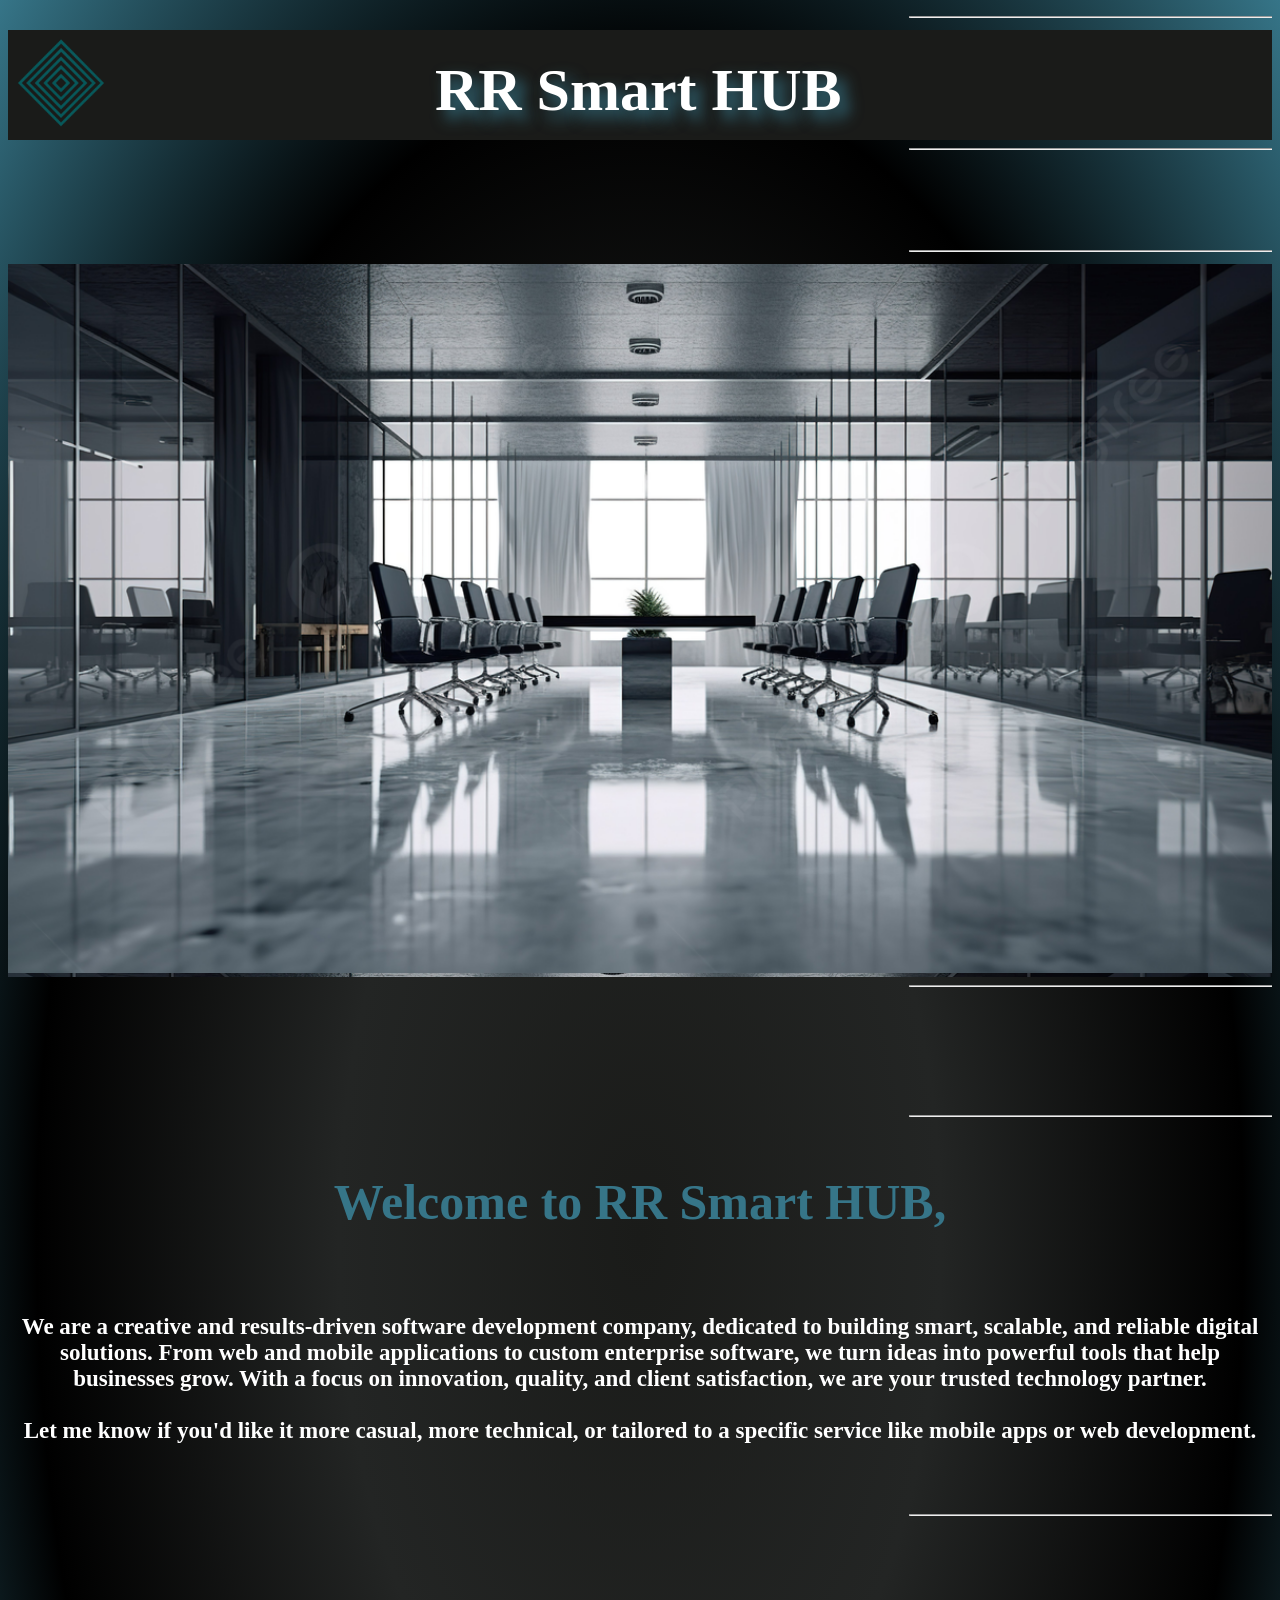
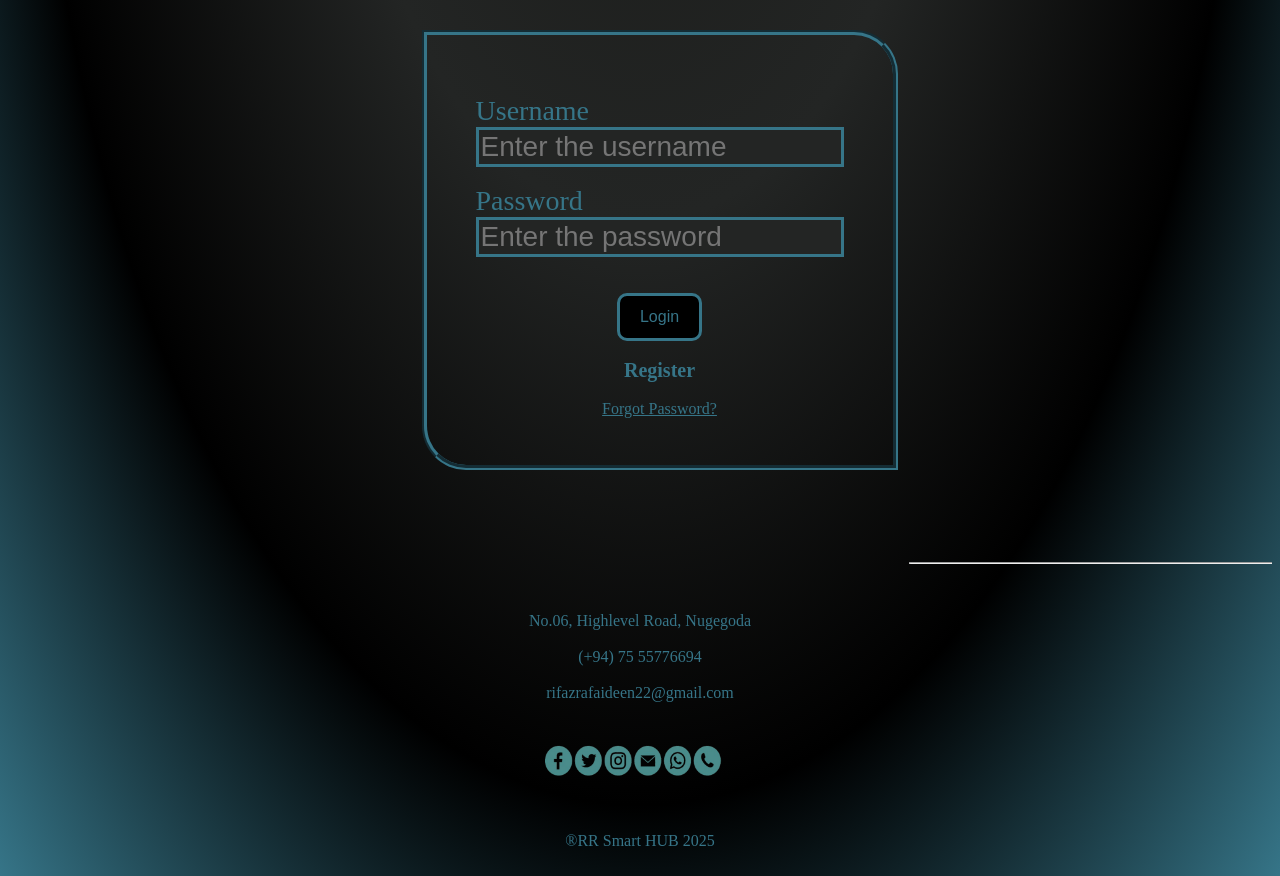
<file: index.html>
<!DOCTYPE html>
<html>
<head>
	<link rel="stylesheet" type="text/css" href="index.css">
	<title>RR Smart HUB</title>
	<link rel="website icon" type=png href=rra.png>
</head>
<body>
<marquee behavior="slide" scrollamount="25">
<hr id=hr>
</marquee>
<table width=100% bgcolor="#1a1b19">
	<tr>
		<th colspan="2"><div id=logo>
	<a href=index.html>
		<img width=100 src=RRA.png>
	</a>
		</div></th>
		<th><div id=title>
			<center><h1><font color="white">RR Smart HUB</font></h1>
		</div>
		</th>
	</tr>
</table>
<marquee behavior="slide" scrollamount="25">
<hr id=hr>
</marquee>
<br>
<br>
<marquee behavior="slide" scrollamount="25" >
<table width=100%>
		<tr>
			<th></th><th></th>
			<th id=home>
				<a href='index.html' class=btn>Home</a> &nbsp;  
				<a href="index2.html" class=btn>Contact</a> &nbsp;
				<a href='index3.html' class=btn>About us</a></th>
		</tr>
</table>
</marquee>
<br>
<br>
<marquee behavior="slide" scrollamount="25">
<hr id=hr>
</marquee>
<div id=bgimage>
	<img id=skills src="company.png" width=100%>
</div>
<marquee behavior="slide" scrollamount="25">
<hr id=hr>
</marquee>	
<br>
<br>
<br>
<br>
<br>
<br>
<br>
<marquee behavior="slide" scrollamount="25">
<hr id=hr>
</marquee>
<br>
<table width=100%>
	<tr>
		<th colspan="2">
			<h2>Welcome to RR Smart HUB,</h2><br>
<p id=intro>We are a creative and results-driven software development company, dedicated to building smart, scalable, and reliable digital solutions. From web and mobile applications to custom enterprise software, we turn ideas into powerful tools that help businesses grow. With a focus on innovation, quality, and client satisfaction, we are your trusted technology partner.<br><br>

Let me know if you'd like it more casual, more technical, or tailored to a specific service like mobile apps or web development.</p>
		</th>
	</tr>
</table>
<br>
<br>
<marquee behavior="slide" scrollamount="25">
<hr id=hr>
<div id=div_2>
</marquee>	
</div>
<form method="post" action="DBMS.php">
<div id=div_1>
<fieldset id=f1>
	<br>
	<label id='user' class='log'>Username</label>
	<input type="text" id='user' class="logborder" name="username" style="border: solid;" placeholder="Enter the username"/>
	<br>
	<br>
	<label id='pass' class='log'>Password </label>
	<input type="Password" id="pass" class="logborder" name="password" style="border: solid; background-color: #232524;" placeholder="Enter the password" />
	<br>
	<br>
	<br>
	<center>
	<input id=submit type='submit' value='Login'/>
	<br>
	<br>
	<b>
	<a href="register.html" id=reg target="blanck" title="To Create a new account">Register</a>
	</b>
	<br>
	<br>
	<a href='https://www.youtube.com' id='log'>Forgot Password?</a>
</div>
</fieldset>
</form>
<br>
<br>
<br>
<br>
<br>
<br>
<br>
<marquee behavior="slide" scrollamount="25">
<hr id=hr>
</marquee>
<br>
<br>
<br>
<font id=address><center>No.06, Highlevel Road, Nugegoda<br><br>
						 (+94) 75 55776694<br><br>
						rifazrafaideen22@gmail.com<br>
						<img src="contact.png" width="15%"><br>
					&reg;RR Smart HUB 2025</font>
<br>
<br>
</body>

</html>
</file>
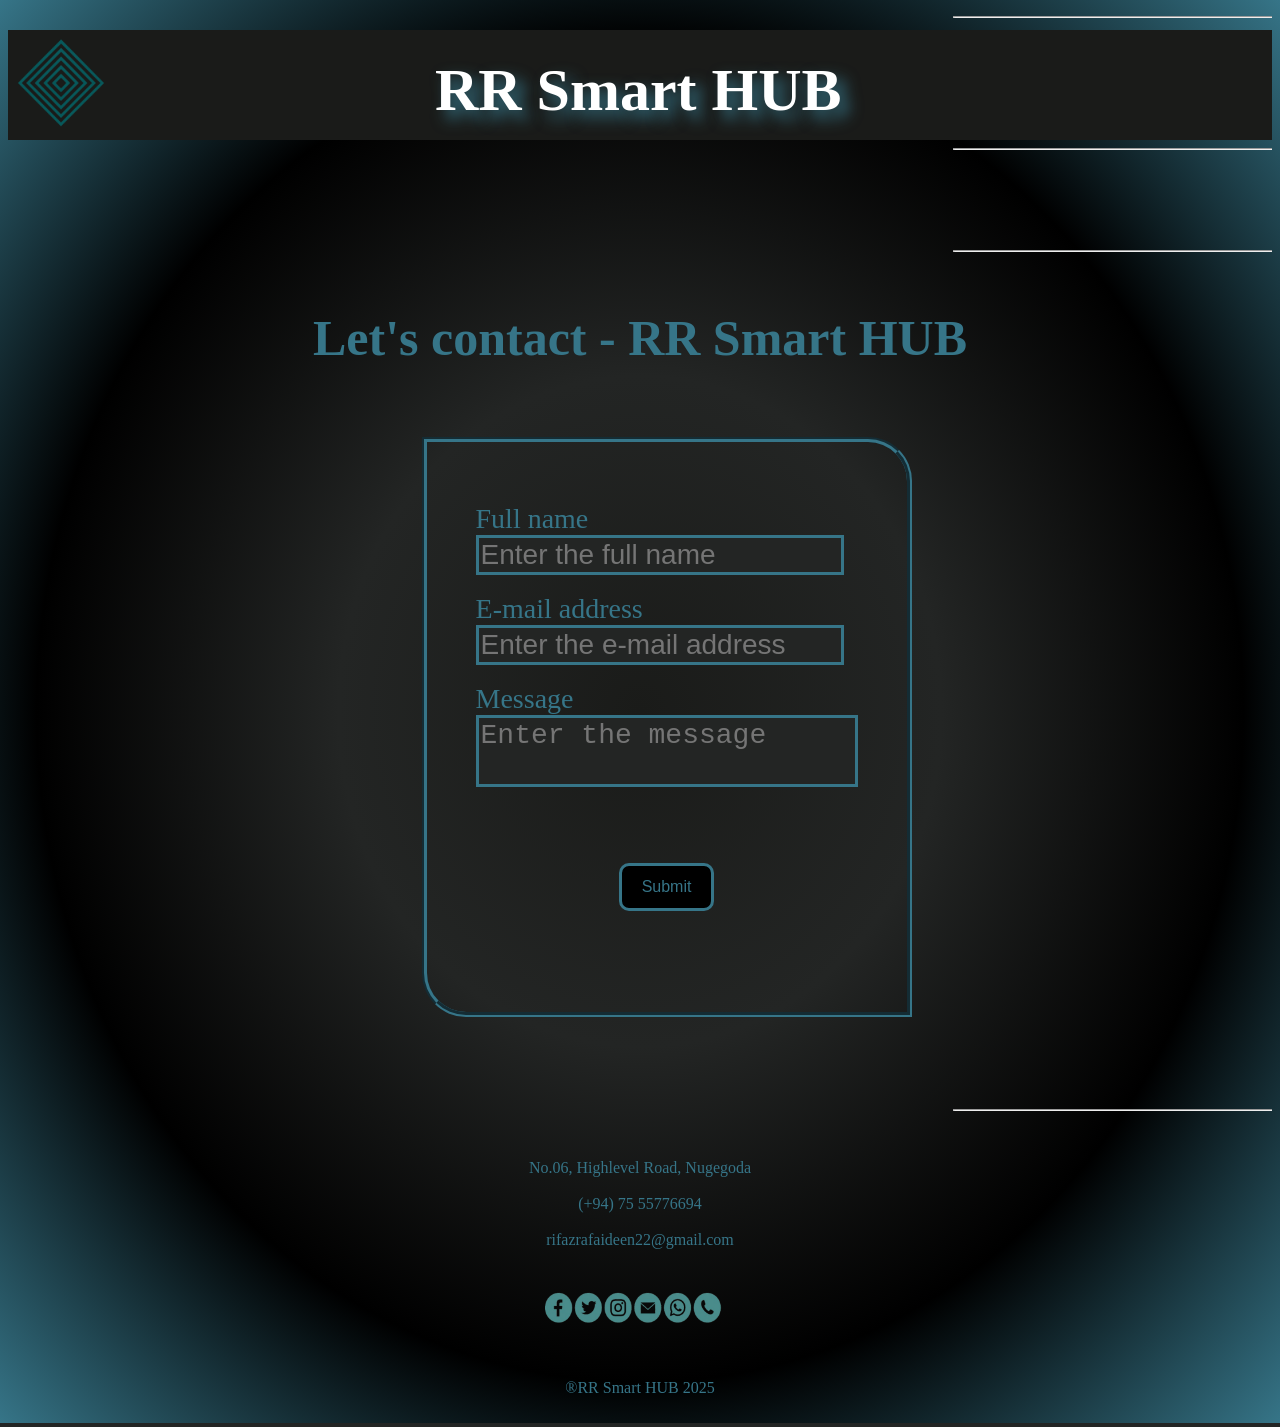
<file: index2.html>
<!DOCTYPE html>
<html>
<head>
	<link rel="stylesheet" type="text/css" href="index.css">
	<title>RR Smart HUB</title>
	<link rel="website icon" type="png" href="RRA.png">
</head>
<body>
<marquee behavior="slide" scrollamount="25">
<hr id=hr>
</marquee>
<table width=100% bgcolor="#1a1b19">
	<tr>
		<th colspan="2"><div id=logo>
			<a href=index.html>
		<img width=100 src=RRA.png>
			</a>
		</div></th>
		<th><div id=title>
		<center><h1><font color="white">RR Smart HUB</font></h1><!--<marquee><h3><font id=slogan color=""> Smart Solution, Fresh Impact</marquee>-->
		</div>
		</th>
	</tr>
</table>
<marquee behavior="slide" scrollamount="25">
<hr>
</marquee>
<br>
<br>
<marquee behavior="slide" scrollamount="25" >
<table width=100%>
		<tr>
			<th></th><th></th>
			<th id=home>
				<a href=index.html class=btn>Home</a> &nbsp;  
				<a href="index2.html" class=btn>Contact</a> &nbsp;
				<a href='index3.html' class=btn>About us</a></th>
		</tr>
</table>
</marquee>
<br>
<br>
<marquee behavior="slide" scrollamount="25">
<hr>
</marquee>
<table width=100%>
	<tr>
		<th colspan="2">
			<h2>Let's contact - RR Smart HUB</h2><br>
		</th>
	</tr>
</table>
<form action="login.php" method="post">
<div id=div_1 style="padding-top: 50px;">
<fieldset id=f1>
	<br>
	<label id='user' class='log'>Full name</label>
	<input type="text" id='user' class="logborder" placeholder="Enter the full name" name="name" />
	<br>
	<br>
	<label id='pass' class='log'>E-mail address</label>
	<input type="email" id="pass" class="logborder" placeholder="Enter the e-mail address" name="e-mail" required />
	<br>
	<br>
	<lable id='message' class='log'>Message</lable>
	<textarea id='message' class="logborder" placeholder="Enter the message" name="message" required cols="21"></textarea>
	<br>
	<br>
	<br>
	<br>
	<br>
	<center>
	<input type="Submit" name="" id=submit value="Submit">
	<br>
	<br>
	<br>
	<br>
</div>
</fieldset>
</form>
<br>
<br>
<br>
<br>
<br>
<br>
<br>
<marquee behavior="slide" scrollamount="25">
<hr>
</marquee>
<br>
<br>
<br>
<font id=address><center>No.06, Highlevel Road, Nugegoda<br><br>
						 (+94) 75 55776694<br><br>
						rifazrafaideen22@gmail.com<br>
						<img src="contact.png" width="15%"><br>
					&reg;RR Smart HUB 2025</font>
<br>
<br>
</body>

</html>
</file>
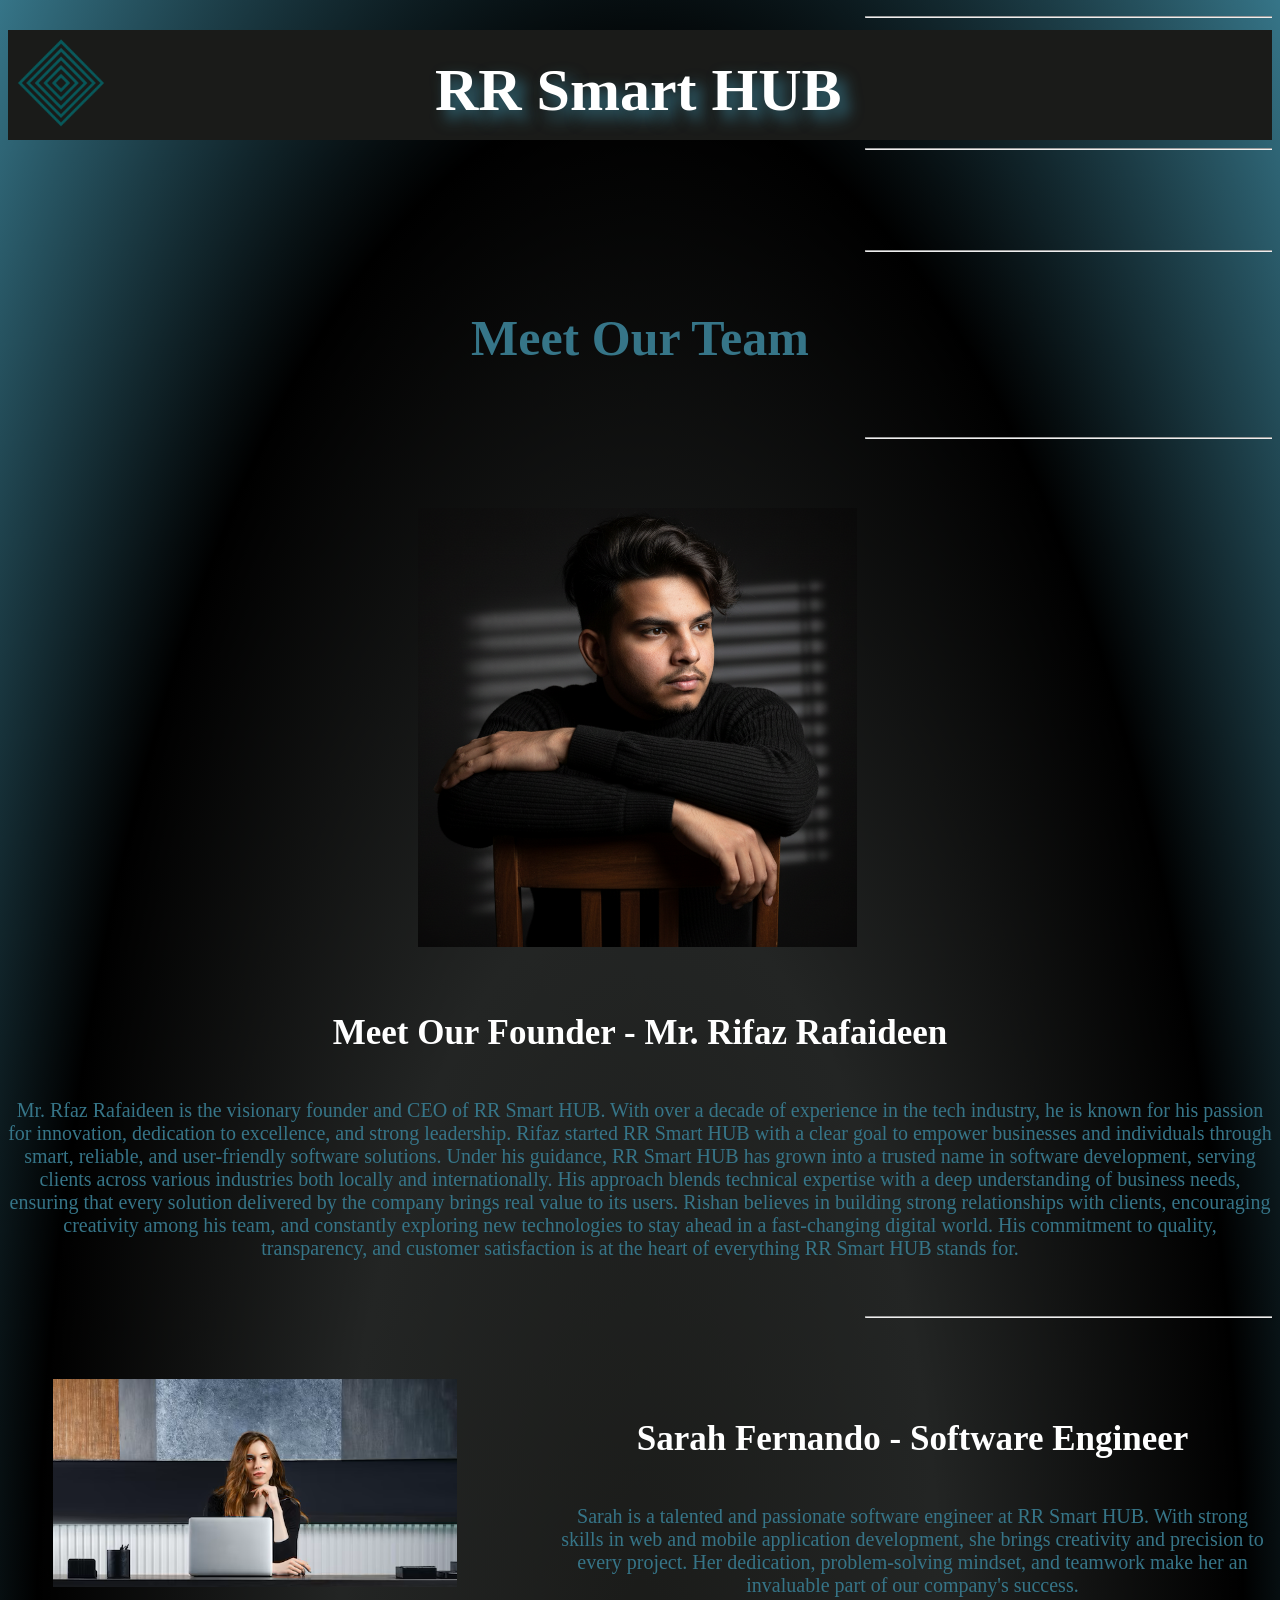
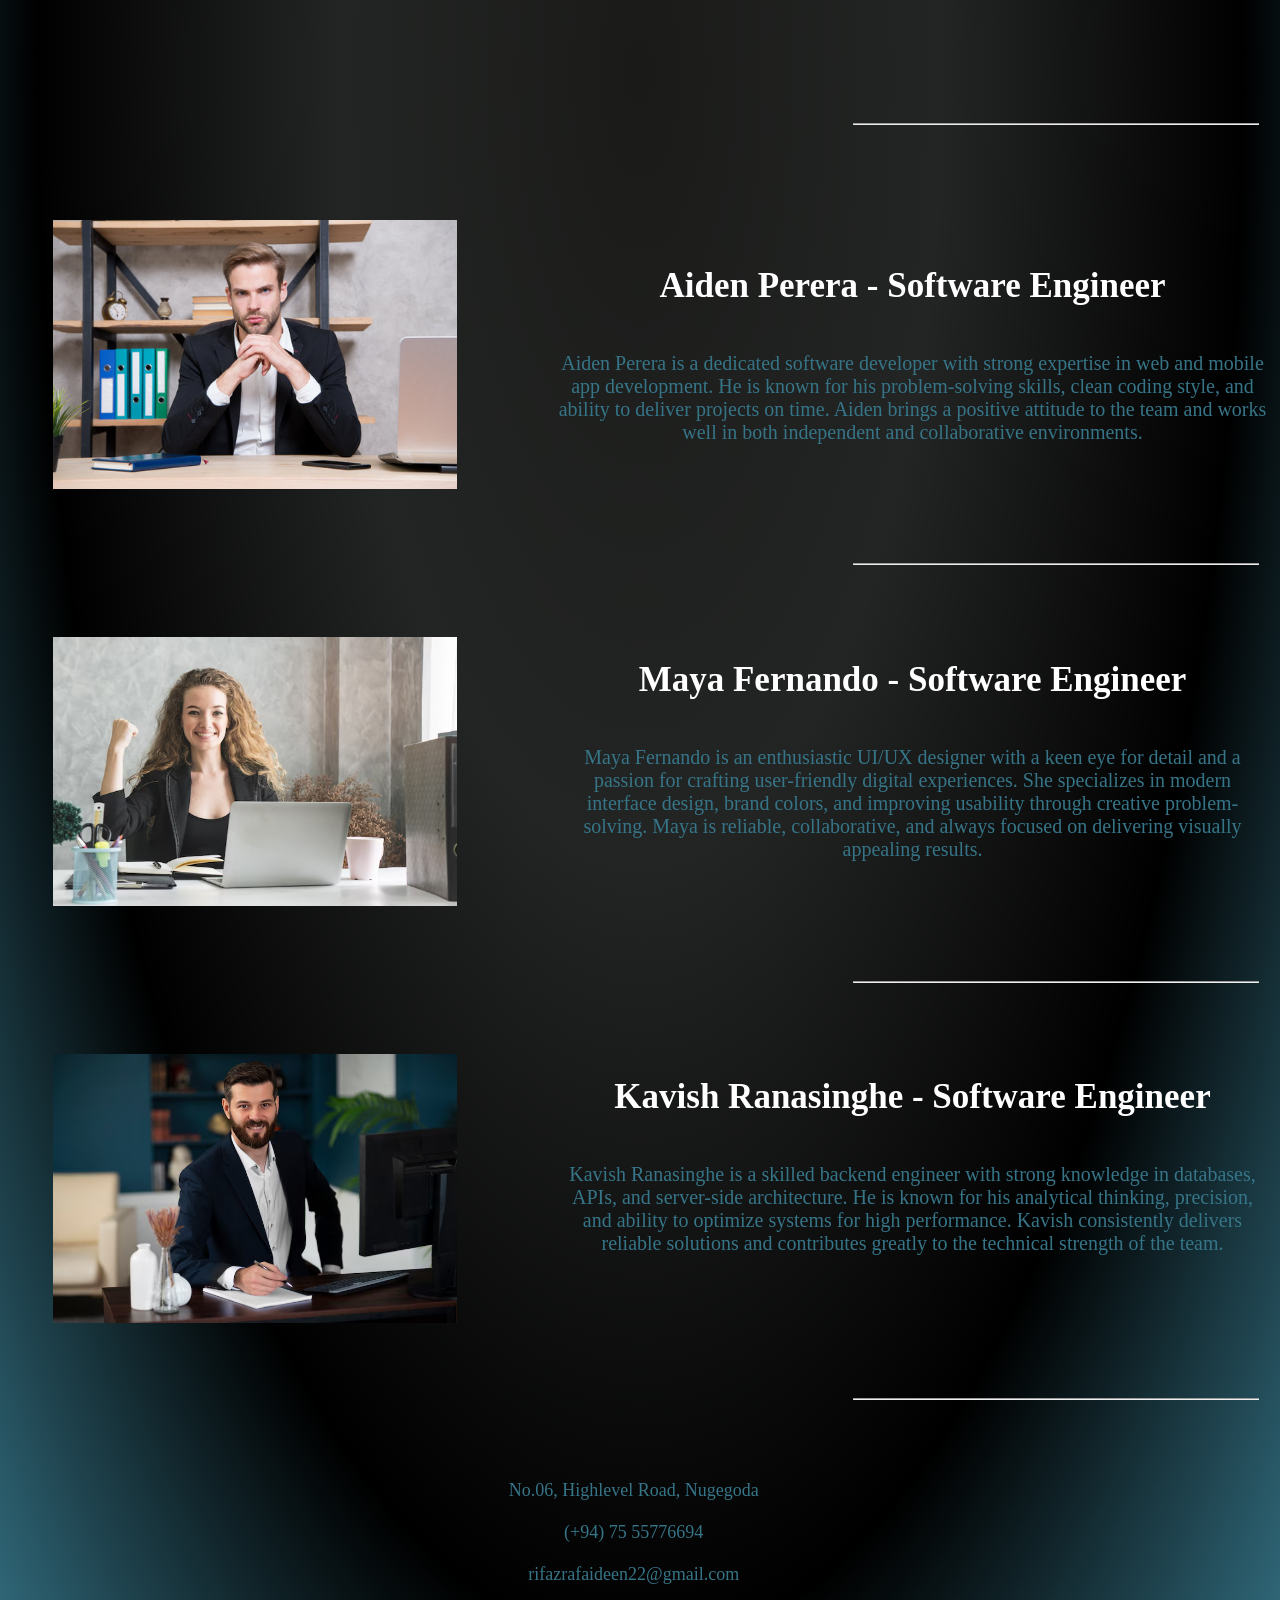
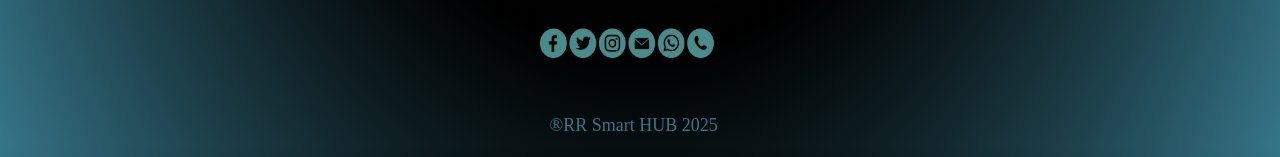
<file: index3.html>
<!DOCTYPE html>
<html>
<head>
	<link rel="stylesheet" type="text/css" href="index.css">
	<title>RR Smart HUB</title>
	<link rel="website icon" type="png" href="RRA.png">
</head>
<body>
<marquee behavior="slide" scrollamount="25">
<hr id=hr>
</marquee>
<table width=100% bgcolor="#1a1b19">
	<tr>
		<th colspan="2"><div id=logo>
			<a href=index.html>
		<img width=100 src=RRA.png>
			</a>
		</div></th>
		<th><div id=title>
		<center><h1><font color="white">RR Smart HUB</font></h1><!--<marquee><h3><font id=slogan color=""> Smart Solution, Fresh Impact</marquee>-->
		</div>
		</th>
	</tr>
</table>
<marquee behavior="slide" scrollamount="25">
<hr>
</marquee>
<br>
<br>
<marquee behavior="slide" scrollamount="25" >
<table width=100%>
		<tr>
			<th></th><th></th>
			<th id=home>
				<a href=index.html class=btn>Home</a> &nbsp;  
				<a href="index2.html" class=btn>Contact</a> &nbsp;
				<a href='index3.html' class=btn>About us</a></th>
		</tr>
</table>
</marquee>
<br>
<br>
<marquee behavior="slide" scrollamount="25">
<hr>
</marquee>
<table width=100%>
	<tr>
		<th colspan="2">
			<h2>Meet Our Team</h2><br>
		</th>
	</tr>
</table>
<marquee behavior="slide" scrollamount="25">
<hr>
</marquee>			
<br>
<br>
<br>
<br>
<table width=100%>
	<tr>
		<th colspan="2"><div id=boss><img src="rifaz.png" width=35%></div></th><th></th>
	</tr>
</table>
<br>
<br>
<font id=boss_t><center><h3><font id=emphead>Meet Our Founder - Mr. Rifaz Rafaideen</font></h3><br>
Mr. Rfaz Rafaideen is the visionary founder and CEO of RR Smart HUB. With over a decade of experience in the tech industry, he is known for his passion for innovation, dedication to excellence, and strong leadership. Rifaz started RR Smart HUB with a clear goal to empower businesses and individuals through smart, reliable, and user-friendly software solutions.

Under his guidance, RR Smart HUB has grown into a trusted name in software development, serving clients across various industries both locally and internationally. His approach blends technical expertise with a deep understanding of business needs, ensuring that every solution delivered by the company brings real value to its users.

Rishan believes in building strong relationships with clients, encouraging creativity among his team, and constantly exploring new technologies to stay ahead in a fast-changing digital world. His commitment to quality, transparency, and customer satisfaction is at the heart of everything RR Smart HUB stands for.
</center>

</marquee>
<br><br>
<marquee behavior="slide" scrollamount="25">
<hr>
</marquee>
<br><br><br>
<div id=emp_img><img src='employee1.png' width="80%"></div>
<div id=emp>
	<font id=emphead>
	<center>
	<br>
	<b>Sarah Fernando - Software Engineer</b><br>
	</font>
	<font>
	<br><br>
	Sarah is a talented and passionate software engineer at RR Smart HUB. With strong skills in web and mobile application development, she brings creativity and precision to every project. Her dedication, problem-solving mindset, and teamwork make her an invaluable part of our company's success.
	</center>
	</font>
</div>
<div id=empty>
	<br><br><br>
	<marquee behavior="slide" scrollamount="25">
	<hr>
	</marquee>
</div>
<div id=emp_img><br><br><br><br><br><br><img src='employee2.png' width="80%"></div>
<div id=emp>
	<br><br><br><br><br><br><br><br>
	<font id=emphead>
	<center>
	<b>Aiden Perera - Software Engineer</b><br>
	</font>
	<font>
	<br><br>
	Aiden Perera is a dedicated software developer with strong expertise in web and mobile app development. He is known for his problem-solving skills, clean coding style, and ability to deliver projects on time. Aiden brings a positive attitude to the team and works well in both independent and collaborative environments.
	</center>
	</font>
</div>
<div id=empty>
	<br><br><br><br><br><br><br><br><br>
	<marquee behavior="slide" scrollamount="25">
	<hr>
	</marquee>
</div>
<div id=emp_img><br><br><br><br><br><br><br><br><br><br><br><img src='employee4.png' width="80%"></div>
<div id=emp>
	<br><br><br><br><br><br><br><br><br><br><br><br>
	<font id=emphead>
	<center>
	<b>Maya Fernando - Software Engineer</b><br>
	</font>
	<font>
	<br><br>
	Maya Fernando is an enthusiastic UI/UX designer with a keen eye for detail and a passion for crafting user-friendly digital experiences. She specializes in modern interface design, brand colors, and improving usability through creative problem-solving. Maya is reliable, collaborative, and always focused on delivering visually appealing results.
	</center>
	</font>
</div>
<div id=empty>
	<br><br><br><br><br><br><br><br><br><br><br><br><br><br>
	<marquee behavior="slide" scrollamount="25">
	<hr>
	</marquee>
</div>
<div id=emp_img><br><br><br><br><br><br><br><br><br><br><br><br><br><br><br><br><img src='employee3.png' width="80%"></div>
<div id=emp>
	<br><br><br><br><br><br><br><br><br><br><br><br><br><br><br><br><br>
	<font id=emphead>
	<center>
	<b>Kavish Ranasinghe - Software Engineer</b><br>
	</font>
	<font>
	<br><br>
	Kavish Ranasinghe is a skilled backend engineer with strong knowledge in databases, APIs, and server-side architecture. He is known for his analytical thinking, precision, and ability to optimize systems for high performance. Kavish consistently delivers reliable solutions and contributes greatly to the technical strength of the team.
	</center>
	</font>
</div>
<div id=empty>
	<br><br><br><br><br><br><br><br><br><br><br><br><br><br><br><br><br><br><br>
	<marquee behavior="slide" scrollamount="25">
	<hr>
	</marquee>
</div>
<div id=down>
<font id=address><center>No.06, Highlevel Road, Nugegoda<br><br>
						 (+94) 75 55776694<br><br>
						rifazrafaideen22@gmail.com<br>
						<img src="contact.png" width="15%"><br>
					&reg;RR Smart HUB 2025</font>
<br>
<br>
</div>
</body>

</html>
</file>
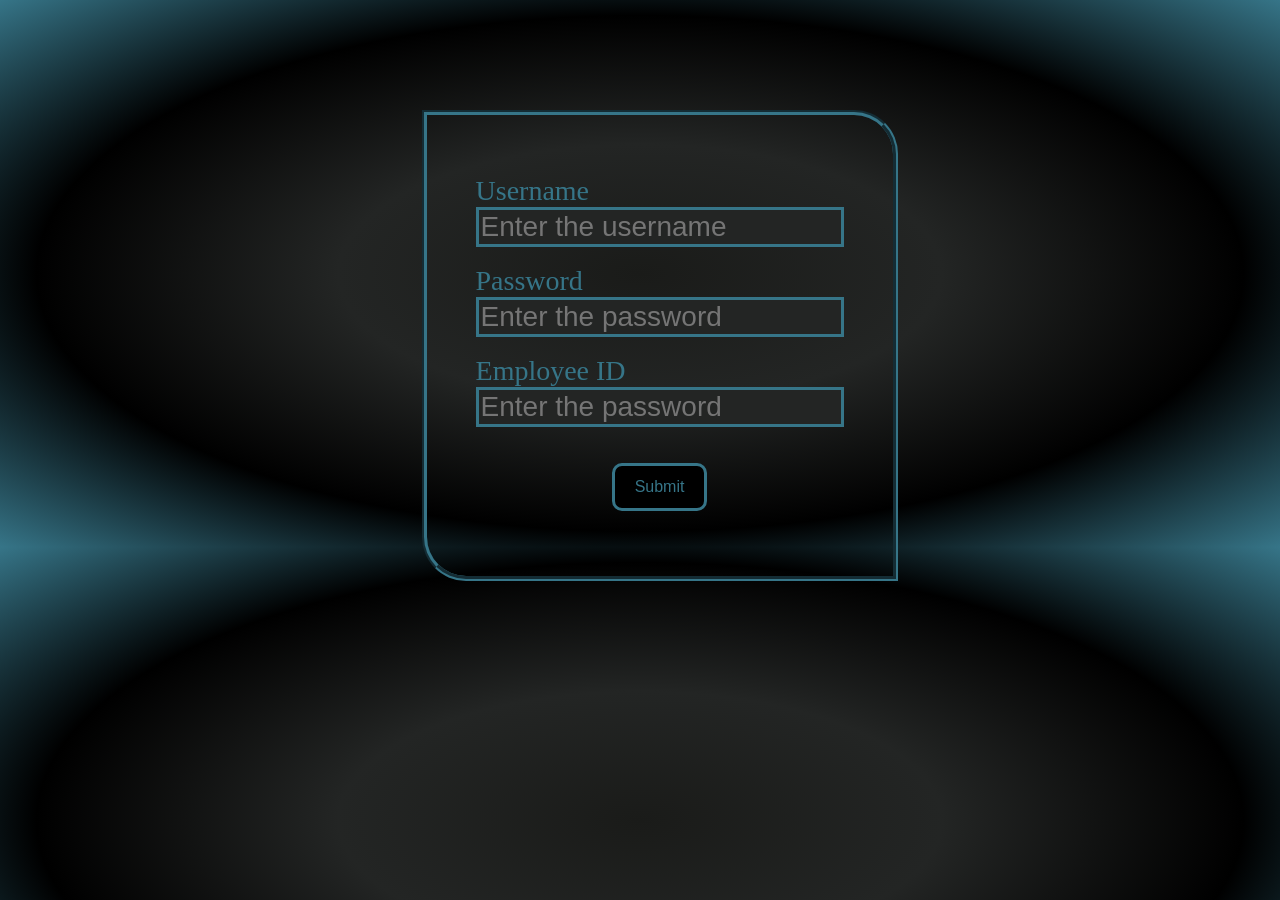
<file: register.html>
<!DOCTYPE html>
<html>
<head>
	<link rel="stylesheet" type="text/css" href="index.css">
	<link rel="website icon" type="png" href="RRA.png">
	<title></title>
</head>
<body>
<form method="post" action="register.php">
<div id=div_1>
<fieldset id=f1>
	<br>
	<label id='user' class='log' name='user'>Username</label>
	<input type="text" id='user' class="logborder" name="user" style="border: solid;" placeholder="Enter the username"/>
	<br>
	<br>
	<label id='pass' class='log' name='pass'>Password </label>
	<input type="Password" id="pass" class="logborder" name="pass" style="border: solid; background-color: #232524;" placeholder="Enter the password" />
	<br>
	<br>
	<label id='emp' class='log' name='emp_id'>Employee ID </label>
	<input type="text" id="emp" class="logborder" name="emp_id" style="border: solid; background-color: #232524;" placeholder="Enter the password" />
	<br>
	<br>
	<br>
	<center>
	<input id=submit type='submit' value='Submit'/>
	<br>
	<br>
	
</div>
</fieldset>
</form>

</body>
</html>
</file>
<file: index.css>
#title{
	margin-right: 5cm;
	margin-top: -50px;
	margin-bottom: -60px;
	text-shadow: 8px 8px 15px #367588;
	transition: font-size 0.5s ease;
}


body{
	background-image: radial-gradient(#1a1b19,#232524,black,#367588);
	background-color: #232524;
	background-image: bg1.png;

}

#bgimage{
	background-image: url(company.png);

}

#logo{
	 text-align: left;
	 
}


#hr{
	background-color: #367588;
}

#home{
	 text-align: right;
	 font-size: 30px;
	 padding-right: 15px;
	 text-decoration:;
	 text-transform:;
	 line-height: ;
}

a{
	transition: font-size 0.5s ease;
}
a:hover{
	color: grey;
	font-size: 40px;
}

.btn{
	text-decoration: none;
	color:  #367588;
	font-family: sans-serif;
	}


h1{
	font-family: "Georgia";
	font-size: 60px;

}

#intro{
	color: white;
	font-size: 23px;
	
}

#div_1{
	padding-left: 12cm;
	padding-right: 13cm;
	padding-top: 3.8cm;


	

}

#l1{
	padding-left: 10px;
	padding-right: 10px;
}

#log{
	margin-bottom: 1cm;
	color: #367588;

}

#f1{
	outline-width: 5px;
	border-radius: 0px 2px 0px 2px;
	outline-style: groove;
	outline-offset: 1cm;
	border: none;
	margin-right: 10cm;
	background-image: logo_rr.png;
	color: #367588;
	


}

.log{
	font-size: 28px;
	color:#367588;
	outline-color: #367588;



}

#div_2{
	border:medium;
	background-color: #ADD8E6;

}

#slogan{
	padding-right: px;
	margin-right: 5px;
	color: #367588;
	width: 2px;
}

.logborder{
	border: solid;
	background-color: #232524;
	font-size: 28px;
	color:#367588;
	outline-color: #367588;

}

#submit {
  background-color: black;
  border: solid;
  color: #367588;
  border-radius: 10px;
  padding: 12px 20px;
  text-align: center;
  text-decoration: ;
  display: inline-block;
  font-size: 16px;

}
h2{
	color: #367588;
	font-size: 50px;
}

#boss{
	text-align: center;
}

#address{
	size: 5px;
	color: #367588;


}

#boss_t{
	color: #367588;
	font-size: 20px;

}
#reg{
	font-size: 20px;
	outline-color: #367588;
	margin-bottom: 1cm;
	color: #367588;
	text-decoration: none;
}

#message{
	resize: none;
}
div#emp_img{
	width: 40%;
	height: 7cm;
	padding-left: 45px;
	float: left;

}

div#emp{
	width: 56%;
	height: 7cm;
	float: left;
}

font#emphead{
	font-size: 35px;
	color: white;
}

div#empty{
	width: 99%;
	height: 1cm;
	float: left;
}

div#down{
	font-size: 18px;
	margin-top: 13cm;
		width: 99%;
	height: 7cm;
	float: left;
}
</file>
